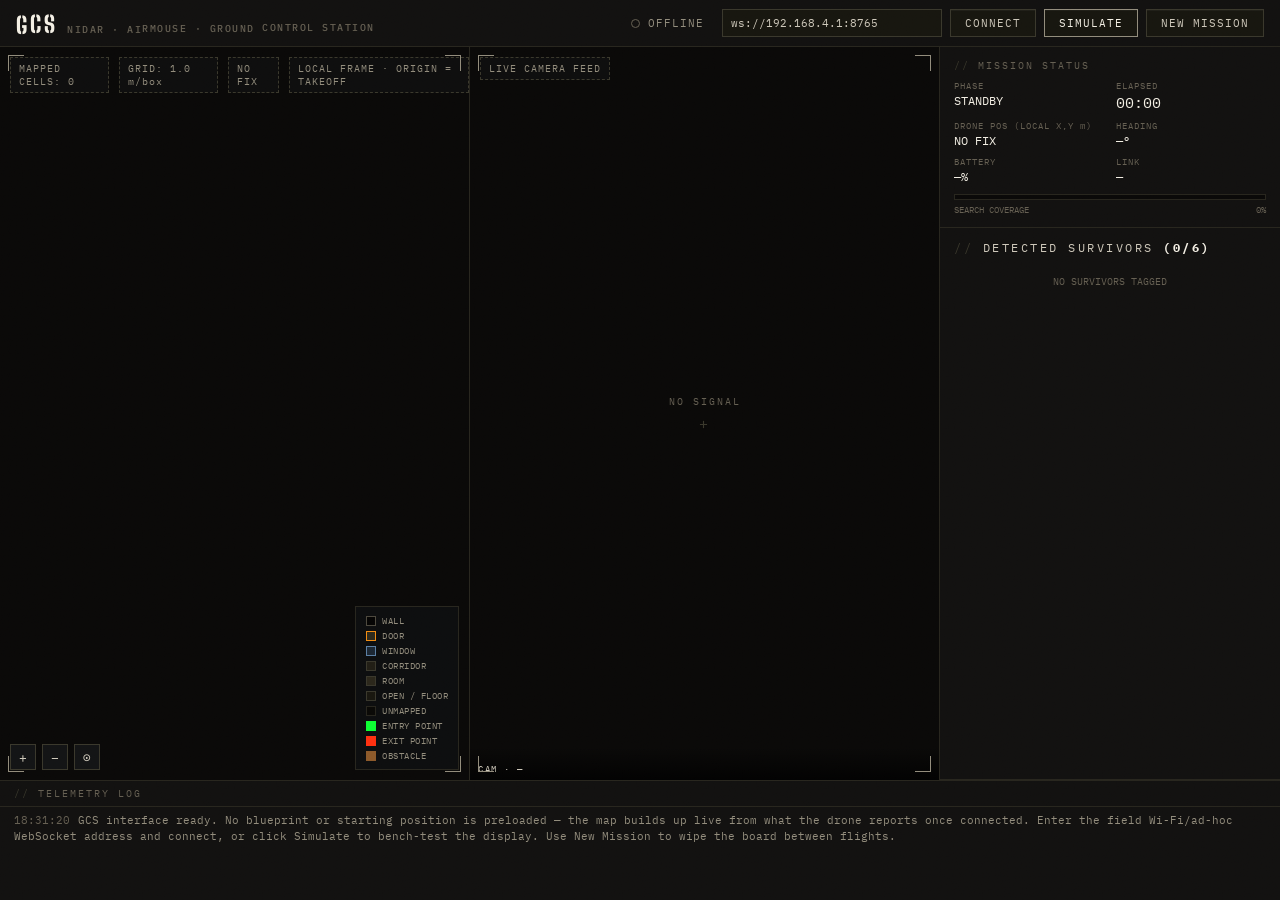
<file: gcs/nidar_gcs.html>
<!DOCTYPE html>
<html lang="en">
<head>
<meta charset="UTF-8">
<meta name="viewport" content="width=device-width, initial-scale=1.0">
<title>NIDAR // GROUND CONTROL</title>
<link rel="preconnect" href="https://fonts.googleapis.com">
<link rel="preconnect" href="https://fonts.gstatic.com" crossorigin>
<link href="https://fonts.googleapis.com/css2?family=Big+Shoulders+Stencil:wght@700;800&family=IBM+Plex+Mono:wght@400;500;600;700&display=swap" rel="stylesheet">
<style>
  :root{
    /* warm charcoal / bone-grey field-instrument palette — still strictly black & grey */
    --bg-0:#0a0908;
    --bg-1:#121110;
    --bg-2:#17160f;
    --bg-3:#211f18;
    --line-0:#28261e;
    --line-1:#3a382c;
    --grey-dim:#655f52;
    --grey-mid:#928c7c;
    --grey-hi:#cec8ba;
    --white:#f3efe4;
    --wall:#050403;
    --wall-line:#4d493e;
    --floor:#19170f;
    --corridor:#211e15;
    --room:#2b271b;
    --unmapped:#0a0906;
    --door:#2e2a1c;
    --door-line:#f28c12;
    --window:#1c2733;
    --window-line:#5a7ea3;
    --entry:#0dff33;
    --exit:#ff3010;
    --obj-crate:#8c592a;
    --obj-rubble:#787a7d;
    --obj-barrel:#cca31c;
    --mono: 'IBM Plex Mono', ui-monospace, "SF Mono", Consolas, monospace;
    --display: 'Big Shoulders Stencil', var(--mono);
    --sans: var(--mono);
  }
  *{box-sizing:border-box; margin:0; padding:0;}
  html,body{
    background:var(--bg-0);
    color:var(--grey-hi);
    font-family:var(--sans);
    height:100%;
    overflow:hidden;
  }
  body{
    display:grid;
    grid-template-rows:auto 1fr auto;
    height:100vh;
    position:relative;
  }
  /* fine grain texture — the whole point is this shouldn't look printed from a template */
  body::before{
    content:"";
    position:fixed;
    inset:0;
    z-index:9999;
    pointer-events:none;
    opacity:.05;
    mix-blend-mode:overlay;
    background-image:url("data:image/svg+xml,%3Csvg xmlns='http://www.w3.org/2000/svg' width='120' height='120'%3E%3Cfilter id='n'%3E%3CfeTurbulence type='fractalNoise' baseFrequency='0.85' numOctaves='2' stitchTiles='stitch'/%3E%3C/filter%3E%3Crect width='100%25' height='100%25' filter='url(%23n)'/%3E%3C/svg%3E");
  }

  /* ---------- HEADER ---------- */
  header{
    display:flex;
    align-items:center;
    gap:16px;
    padding:9px 16px;
    background:var(--bg-1);
    border-bottom:1px solid var(--line-0);
  }
  .brand{
    font-family:var(--display);
    font-weight:800;
    font-size:23px;
    letter-spacing:3px;
    color:var(--white);
    display:flex;
    align-items:baseline;
    gap:9px;
    transform:rotate(-0.5deg);
    white-space:nowrap;
  }
  .brand small{
    font-family:var(--mono);
    font-weight:500;
    font-size:10px;
    letter-spacing:1.5px;
    color:var(--grey-dim);
  }
  .asset-tag{
    font-family:var(--mono);
    font-size:9px;
    letter-spacing:1.5px;
    color:var(--grey-dim);
    border:1px dashed var(--line-1);
    padding:3px 7px;
    transform:rotate(-1deg);
    white-space:nowrap;
    flex-shrink:0;
  }
  .conn-block{
    display:flex;
    align-items:center;
    gap:8px;
    margin-left:auto;
    font-family:var(--mono);
    font-size:11px;
  }
  .conn-block input{
    background:var(--bg-2);
    border:1px solid var(--line-1);
    color:var(--grey-hi);
    font-family:var(--mono);
    font-size:11px;
    padding:6px 8px;
    width:220px;
    outline:none;
  }
  .conn-block input:focus{border-color:var(--grey-mid);}
  .btn{
    background:var(--bg-2);
    border:1px solid var(--line-1);
    color:var(--grey-hi);
    font-family:var(--mono);
    font-size:11px;
    letter-spacing:1px;
    padding:6px 14px;
    cursor:pointer;
    text-transform:uppercase;
    box-shadow: inset 0 1px 0 rgba(255,255,255,0.04);
  }
  .btn:hover{background:var(--bg-3); border-color:var(--grey-dim);}
  .btn:active{background:var(--line-0); box-shadow: inset 0 2px 5px rgba(0,0,0,0.5);}
  .btn.danger{border-color:var(--grey-mid); color:var(--white);}
  .btn:disabled{
    opacity:.35;
    cursor:not-allowed;
    pointer-events:none;
  }
  .status-dot{
    width:9px; height:9px; border-radius:50%;
    border:1px solid var(--grey-dim);
    background:transparent;
    flex-shrink:0;
  }
  .status-dot.live{
    background:var(--white);
    border-color:var(--white);
    animation:pulse-dot 1.6s ease-in-out infinite;
  }
  @keyframes pulse-dot{
    0%,100%{opacity:1;}
    50%{opacity:.35;}
  }
  .status-label{
    font-family:var(--mono);
    font-size:11px;
    letter-spacing:1px;
    color:var(--grey-mid);
    min-width:66px;
  }
  .status-label.live{color:var(--white);}

  /* ---------- MAIN GRID ---------- */
  main{
    display:grid;
    grid-template-columns:1fr 1fr 340px;
    grid-template-rows:1fr;
    min-height:0;
    min-width:0;
  }

  .map-panel, .camera-panel{
    position:relative;
    background:var(--bg-0);
    border-right:1px solid var(--line-0);
    overflow:hidden;
    min-width:0;
    min-height:0;
  }
  #mapCanvas{
    display:block;
    width:100%;
    height:100%;
    cursor:grab;
  }
  #mapCanvas:active{cursor:grabbing;}

  /* viewfinder-style corner brackets — the map is something the drone is "looking at" */
  .corner{
    position:absolute;
    width:16px; height:16px;
    pointer-events:none;
    z-index:5;
  }
  .corner-tl{top:8px; left:8px; border-top:1.5px solid var(--grey-mid); border-left:1.5px solid var(--grey-mid);}
  .corner-tr{top:8px; right:8px; border-top:1.5px solid var(--grey-mid); border-right:1.5px solid var(--grey-mid);}
  .corner-bl{bottom:8px; left:8px; border-bottom:1.5px solid var(--grey-mid); border-left:1.5px solid var(--grey-mid);}
  .corner-br{bottom:8px; right:8px; border-bottom:1.5px solid var(--grey-mid); border-right:1.5px solid var(--grey-mid);}

  .map-overlay-top{
    position:absolute;
    top:10px; left:10px;
    display:flex;
    gap:10px;
    font-family:var(--mono);
    font-size:10px;
    letter-spacing:1px;
    color:var(--grey-mid);
    pointer-events:none;
  }
  .map-overlay-top span{
    background:rgba(15,16,17,0.75);
    border:1px dashed var(--line-1);
    padding:4px 8px;
  }
  .map-controls{
    position:absolute;
    bottom:10px; left:10px;
    display:flex;
    gap:6px;
  }
  .map-controls button{
    width:26px; height:26px;
    background:rgba(22,23,24,0.85);
    border:1px solid var(--line-1);
    color:var(--grey-hi);
    font-family:var(--mono);
    font-size:13px;
    cursor:pointer;
  }
  .map-controls button:hover{background:var(--bg-3);}

  .camera-panel .map-overlay-top{
    z-index:6;
  }

  .legend{
    position:absolute;
    bottom:10px; right:10px;
    background:rgba(15,16,17,0.85);
    border:1px solid var(--line-0);
    padding:8px 10px;
    font-family:var(--mono);
    font-size:9px;
    letter-spacing:.5px;
    color:var(--grey-mid);
    display:grid;
    gap:4px;
    pointer-events:none;
  }
  .legend .row{display:flex; align-items:center; gap:6px;}
  .legend .swatch{width:10px; height:10px; flex-shrink:0; border:1px solid var(--line-1);}

  /* ---------- SIDEBAR ---------- */
  .sidebar{
    display:flex;
    flex-direction:column;
    min-height:0;
    overflow-y:auto;
    background:var(--bg-1);
  }
  .panel{
    border-bottom:1px solid var(--line-0);
    padding:12px 14px;
    flex-shrink:0;
  }
  .panel-title{
    font-family:var(--mono);
    font-size:10px;
    letter-spacing:2px;
    color:var(--grey-dim);
    text-transform:uppercase;
    margin-bottom:8px;
  }
  .panel-title::before{content:"// "; color:var(--line-1);}

  /* camera */
  .camera-panel .cam-wrap{
    position:relative;
    width:100%;
    height:100%;
    background:var(--bg-0);
    overflow:hidden;
  }
  .cam-wrap img{
    width:100%; height:100%; object-fit:cover; display:block;
    filter:grayscale(1) contrast(1.05) sepia(.12);
  }
  .cam-noise{
    position:absolute; inset:0;
    display:flex; flex-direction:column; align-items:center; justify-content:center;
    gap:6px;
    font-family:var(--mono); font-size:10px; letter-spacing:2px;
    color:var(--grey-dim);
  }
  .cam-noise::after{content:"+"; font-size:15px; color:var(--line-1);}
  .cam-tag{
    position:absolute; left:0; right:0; bottom:0;
    font-family:var(--mono); font-size:9px; letter-spacing:1.5px;
    color:var(--grey-hi);
    background:linear-gradient(to top, rgba(0,0,0,.8), rgba(0,0,0,0));
    padding:16px 8px 6px;
  }

  /* mission status */
  .stat-grid{
    display:grid;
    grid-template-columns:1fr 1fr;
    gap:8px 12px;
    font-family:var(--mono);
  }
  .stat{
    display:flex; flex-direction:column; gap:2px;
  }
  .stat .k{font-size:9px; letter-spacing:1px; color:var(--grey-dim);}
  .stat .v{font-size:15px; color:var(--white);}
  .stat .v.small{font-size:12px;}

  .progress-outer{
    margin-top:10px;
    height:6px;
    background:var(--bg-0);
    border:1px solid var(--line-0);
    overflow:hidden;
  }
  .progress-inner{
    height:100%;
    width:0%;
    background:var(--grey-hi);
    transition:width .4s ease;
  }
  .progress-label{
    display:flex; justify-content:space-between;
    font-family:var(--mono); font-size:9px; color:var(--grey-dim);
    margin-top:4px;
  }

  /* survivor list */
  .survivor-panel{
    flex:1 1 0;
    min-height:220px;
    display:flex;
    flex-direction:column;
    padding-bottom:10px;
  }
  .survivor-panel .panel-title{
    font-size:12px;
    letter-spacing:2.5px;
    color:var(--grey-hi);
    margin-bottom:10px;
  }
  .survivor-panel .panel-title #survivorCount{
    font-size:12px;
    font-weight:700;
    color:var(--white) !important;
  }
  .survivor-panel .panel-title #survivorCount.complete{
    color:var(--white) !important;
    text-decoration: underline;
    text-underline-offset: 3px;
  }
  .survivor-list{
    overflow-y:auto;
    flex:1;
    min-height:0;
    display:flex;
    flex-direction:column;
    gap:8px;
  }
  .survivor-item{
    border:1px solid var(--line-1);
    border-left:3px solid var(--grey-hi);
    background:var(--bg-2);
    padding:10px 12px;
    font-family:var(--mono);
  }
  .survivor-item .row1{
    display:flex; justify-content:space-between; align-items:center;
    font-size:13px; color:var(--white); letter-spacing:.5px; font-weight:700;
  }
  .survivor-item .row2{
    display:flex; justify-content:space-between;
    font-size:10.5px; color:var(--grey-mid); margin-top:5px;
  }
  .conf-bar{
    height:4px; background:var(--bg-0); margin-top:8px; border:1px solid var(--line-0);
  }
  .conf-bar-inner{height:100%; background:var(--grey-hi);}
  .empty-note{
    font-family:var(--mono); font-size:10px; color:var(--grey-dim);
    padding:10px 0; text-align:center;
  }

  /* ---------- LOG FOOTER ---------- */
  footer{
    background:var(--bg-1);
    border-top:1px solid var(--line-0);
    height:120px;
    display:flex;
    flex-direction:column;
  }
  .log-title{
    font-family:var(--mono); font-size:10px; letter-spacing:2px;
    color:var(--grey-dim); padding:6px 14px; text-transform:uppercase;
    border-bottom:1px solid var(--line-0);
  }
  .log-title::before{content:"// "; color:var(--line-1);}
  .log-body{
    flex:1;
    overflow-y:auto;
    padding:6px 14px;
    font-family:var(--mono);
    font-size:10.5px;
    line-height:1.5;
  }
  .log-line{color:var(--grey-mid); white-space:pre-wrap;}
  .log-line .ts{color:var(--grey-dim); margin-right:8px;}
  .log-line.warn{color:var(--white);}

  ::-webkit-scrollbar{width:7px; height:7px;}
  ::-webkit-scrollbar-track{background:var(--bg-1);}
  ::-webkit-scrollbar-thumb{background:var(--line-1);}

  /* ---------- RESPONSIVE ---------- */
  @media (max-width: 1100px){
    main{
      grid-template-columns:1fr 1fr;
      grid-template-rows:1fr auto;
    }
    .map-panel{ grid-column:1; grid-row:1; }
    .camera-panel{ grid-column:2; grid-row:1; border-right:1px solid var(--line-0); }
    .sidebar{ grid-column:1 / span 2; grid-row:2; flex-direction:row; flex-wrap:wrap; max-height:38vh; }
    .sidebar .panel{ flex:1 1 260px; }
    .survivor-panel{ min-height:160px; }
  }
  @media (max-width: 760px){
    body{ overflow-y:auto; height:auto; min-height:100vh; }
    header{ flex-wrap:wrap; row-gap:8px; height:auto; }
    .conn-block{ flex-wrap:wrap; width:100%; margin-left:0; }
    .conn-block input{ width:100%; flex:1 1 160px; }
    main{
      grid-template-columns:1fr;
      grid-template-rows:auto;
      height:auto;
    }
    .map-panel{ grid-column:1; grid-row:1; height:52vh; border-right:none; border-bottom:1px solid var(--line-0); }
    .camera-panel{ grid-column:1; grid-row:2; height:38vh; border-right:none; border-bottom:1px solid var(--line-0); }
    .sidebar{ grid-column:1; grid-row:3; flex-direction:column; max-height:none; }
    .sidebar .panel{ flex:1 1 auto; }
    footer{ height:auto; max-height:160px; }
  }
</style>
</head>
<body>

<header>
  <div class="brand">GCS <small>NIDAR · AIRMOUSE · GROUND CONTROL STATION</small></div>

  <div class="conn-block">
    <span class="status-dot" id="statusDot"></span>
    <span class="status-label" id="statusLabel">OFFLINE</span>
    <input id="wsUrl" type="text" value="ws://192.168.4.1:8765" spellcheck="false">
    <button class="btn" id="connectBtn">Connect</button>
    <button class="btn danger" id="simBtn" title="Feed simulated data for bench testing without a drone link">Simulate</button>
    <button class="btn" id="clearBtn" title="Wipe the map/trail/detections and re-arm for a fresh local coordinate frame">New Mission</button>
  </div>
</header>

<main>
  <section class="map-panel">
    <canvas id="mapCanvas"></canvas>
    <div class="corner corner-tl"></div>
    <div class="corner corner-tr"></div>
    <div class="corner corner-bl"></div>
    <div class="corner corner-br"></div>
    <div class="map-overlay-top">
      <span id="coverageTag">MAPPED CELLS: 0</span>
      <span id="cellSizeTag">GRID: 1.0 m/box</span>
      <span id="fixTag">NO FIX</span>
      <span title="No arena blueprint is preloaded — every coordinate below is relative to wherever the drone was powered on, not a known building layout">LOCAL FRAME · ORIGIN = TAKEOFF</span>
    </div>
    <div class="map-controls">
      <button id="zoomIn">+</button>
      <button id="zoomOut">−</button>
      <button id="recenter">⊙</button>
    </div>
    <div class="legend">
      <div class="row"><span class="swatch" style="background:var(--wall); border-color:var(--wall-line);"></span> WALL</div>
      <div class="row"><span class="swatch" style="background:var(--door); border-color:var(--door-line);"></span> DOOR</div>
      <div class="row"><span class="swatch" style="background:var(--window); border-color:var(--window-line);"></span> WINDOW</div>
      <div class="row"><span class="swatch" style="background:var(--corridor);"></span> CORRIDOR</div>
      <div class="row"><span class="swatch" style="background:var(--room);"></span> ROOM</div>
      <div class="row"><span class="swatch" style="background:var(--floor);"></span> OPEN / FLOOR</div>
      <div class="row"><span class="swatch" style="background:var(--unmapped); border-color:var(--line-0);"></span> UNMAPPED</div>
      <div class="row"><span class="swatch" style="background:var(--entry); border-color:var(--entry);"></span> ENTRY POINT</div>
      <div class="row"><span class="swatch" style="background:var(--exit); border-color:var(--exit);"></span> EXIT POINT</div>
      <div class="row"><span class="swatch" style="background:var(--obj-crate); border-color:var(--obj-crate);"></span> OBSTACLE</div>
    </div>
  </section>

  <section class="camera-panel">
    <div class="cam-wrap" id="camWrap">
      <div class="cam-noise" id="camNoise">NO SIGNAL</div>
      <img id="camImg" style="display:none;">
      <div class="corner corner-tl"></div>
      <div class="corner corner-tr"></div>
      <div class="corner corner-bl"></div>
      <div class="corner corner-br"></div>
      <div class="map-overlay-top"><span>LIVE CAMERA FEED</span></div>
      <div class="cam-tag" id="camTag">CAM · —</div>
    </div>
  </section>

  <aside class="sidebar">
    <div class="panel">
      <div class="panel-title">Mission Status</div>
      <div class="stat-grid">
        <div class="stat"><span class="k">PHASE</span><span class="v small" id="statPhase">STANDBY</span></div>
        <div class="stat"><span class="k">ELAPSED</span><span class="v" id="statElapsed">00:00</span></div>
        <div class="stat"><span class="k">DRONE POS (LOCAL X,Y m)</span><span class="v small" id="statPos">NO FIX</span></div>
        <div class="stat"><span class="k">HEADING</span><span class="v small" id="statHeading">—°</span></div>
        <div class="stat"><span class="k">BATTERY</span><span class="v small" id="statBattery">—%</span></div>
        <div class="stat"><span class="k">LINK</span><span class="v small" id="statLink">—</span></div>
      </div>
      <div class="progress-outer"><div class="progress-inner" id="progressBar"></div></div>
      <div class="progress-label"><span>SEARCH COVERAGE</span><span id="progressPct">0%</span></div>
    </div>

    <div class="panel survivor-panel">
      <div class="panel-title">Detected Survivors <span id="survivorCount" style="color:var(--grey-mid);">(0/6)</span></div>
      <div class="survivor-list" id="survivorList">
        <div class="empty-note">NO SURVIVORS TAGGED</div>
      </div>
    </div>
  </aside>
</main>

<footer>
  <div class="log-title">Telemetry Log</div>
  <div class="log-body" id="logBody"></div>
</footer>

<script>
/* =========================================================================
   NIDAR GCS — first draft
   Expects a WebSocket JSON stream from the drone / companion computer over
   the closed local Wi-Fi / ad-hoc link. No internet dependency for logic —
   only the two Google Fonts calls need a network the first time this loads.

   IMPORTANT — there is NO preloaded blueprint and NO known starting
   coordinate. The arena (walls/rooms/doors/windows/entry/exit/clutter —
   see floorplan_generator.py for the kind of layout this will look like)
   is generated per-run and the drone has no GPS (the arena is a fully
   enclosed, GPS-denied space). The drone's onboard estimator (VIO/SLAM)
   invents its own local (x,y) frame anchored wherever it happened to be
   powered on, and every coordinate it ever reports is relative to THAT
   origin — never to the building's real footprint. So the GCS must not
   assume (0,0) is a real, confirmed position: nothing is drawn/considered
   "fixed" until the first telemetry message actually arrives (see
   state.drone.hasFix below), and the whole map is built up live, purely
   from what the drone has personally flown through and reported.

   ---- Assumed message schema (adjust to match the real drone-side format
        once it's finalized — this is a placeholder contract) ----

   { "type": "telemetry", "data": {
       "x": 3.4, "y": 1.2, "heading_deg": 87, "estimated": false,
       "battery_pct": 76, "rssi_pct": 88, "phase": "SEARCHING" } }

   { "type": "map_update", "data": {
       "cells": [ {"x":3,"y":1,"kind":"corridor"}, {"x":4,"y":1,"kind":"wall"},
                  {"x":5,"y":1,"kind":"door"}, {"x":6,"y":1,"kind":"window"} ],
       "cell_size_m": 1.0,
       "rooms": [ {"id":"R1","x":6,"y":2,"label":"ROOM 1"} ] } }

   // Alternative to map_update — send this instead if your mapping
   // stack is Nav2 / slam_toolbox and you'd rather forward its
   // nav_msgs/OccupancyGrid output near-verbatim through a thin ROS2
   // bridge, instead of writing a wall/door/window/room classifier.
   // Only occupied vs. free vs. unknown is required by the mission
   // brief — cells become 'wall' (>=65) or 'floor' (<65); -1 (unknown)
   // is skipped and left unmapped, same as anything never reported.
   { "type": "occupancy_grid", "data": {
       "width": 40, "height": 40, "resolution": 0.2,
       "origin": {"x": -4.0, "y": -4.0},
       "data": [ -1, -1, 0, 0, 100, 0, "... width*height values ..." ] } }

   { "type": "survivor", "data": {
       "id": 1, "grid_box": "C4", "x": 6.2, "y": 3.1,
       "confidence": 0.91, "t": 142 } }

   // The mission's single designated entry point and single designated
   // exit point are only known once the drone has actually SEEN the
   // colour-coded marker itself (see MAT_ENTRY/MAT_EXIT in
   // floorplan_generator.py) -- reported as a waypoint, in the drone's
   // own local frame, exactly like a survivor detection.
   { "type": "waypoint", "data": {
       "role": "entry" | "exit", "x": 1.0, "y": 0.4, "t": 30 } }

   // Obstacle/furniture clutter the drone has flown past and logged.
   { "type": "object", "data": {
       "id": 1, "kind": "obj_crate" | "obj_rubble" | "obj_barrel",
       "x": 4.1, "y": 2.6, "t": 44 } }

   // "data" can be a bare base64 jpeg string for backward compatibility,
   // or an object carrying the grid box / room the frame was captured in
   // so the footage panel can be tagged with the part of the map it
   // belongs to.
   { "type": "camera_frame", "data": {
       "jpeg": "<base64 jpeg>", "grid_box": "C4", "room": "ROOM 2" } }
   ========================================================================= */

const state = {
  ws: null,
  connected: false,
  cells: new Map(),       // "x,y" -> kind
  rooms: new Map(),       // id -> {x,y,label}
  survivors: new Map(),   // id -> survivor obj
  waypoints: new Map(),   // role ("entry"/"exit") -> {x,y,t}
  objects: new Map(),     // id -> {kind,x,y,t}
  // hasFix stays false until the very first telemetry message arrives --
  // there is no known starting position, so nothing is drawn at a fake
  // (0,0) before the drone has actually reported where it is.
  drone: { x:0, y:0, heading:0, estimated:false, hasFix:false, trail:[] },
  cellSizeM: 1.0,
  startTime: null,
  serverElapsed: null,
  serverElapsedAt: null,
  view: { scale: 28, offsetX: 0, offsetY: 0, dragging:false, lastX:0, lastY:0, autoFit:true },
  simTimer: null,
  sim: null,  // { t, x, y, heading, seeded, objId } while the bench-test simulator is running
};

const el = id => document.getElementById(id);
const canvas = el('mapCanvas');
const ctx = canvas.getContext('2d');

function resizeCanvas(){
  const rect = canvas.parentElement.getBoundingClientRect();
  canvas.width = rect.width * devicePixelRatio;
  canvas.height = rect.height * devicePixelRatio;
  canvas.style.width = rect.width + 'px';
  canvas.style.height = rect.height + 'px';
  drawMap();
}
window.addEventListener('resize', resizeCanvas);

/* ---------------- logging ---------------- */
function log(msg, warn=false){
  const t = new Date().toLocaleTimeString('en-GB', {hour12:false});
  const line = document.createElement('div');
  line.className = 'log-line' + (warn ? ' warn' : '');
  line.innerHTML = `<span class="ts">${t}</span>${msg}`;
  el('logBody').appendChild(line);
  el('logBody').scrollTop = el('logBody').scrollHeight;
  while (el('logBody').children.length > 300) el('logBody').removeChild(el('logBody').firstChild);
}

/* ---------------- mission reset ----------------
   A fresh connection means a fresh drone boot means a fresh, unrelated
   local coordinate origin -- so anything drawn from a previous session
   has to be cleared out rather than silently blended with the new one. */
function resetMission(){
  state.cells.clear();
  state.rooms.clear();
  state.survivors.clear();
  state.waypoints.clear();
  state.objects.clear();
  state.drone.x = 0; state.drone.y = 0; state.drone.heading = 0;
  state.drone.estimated = false; state.drone.hasFix = false;
  state.drone.trail = [];
  state.view.offsetX = 0; state.view.offsetY = 0; state.view.autoFit = true;
  state.startTime = null; state.serverElapsed = null; state.serverElapsedAt = null;
  if (state.sim){
    state.sim = { t:0, x:0, y:0, heading:0, seeded:new Set(), objId:0 };
  }
  el('fixTag').textContent = 'NO FIX';
  el('statPos').textContent = 'NO FIX';
  el('statHeading').textContent = '—°';
  el('statBattery').textContent = '—%';
  el('statLink').textContent = '—';
  el('statPhase').textContent = 'STANDBY';
  el('statElapsed').textContent = '00:00';
  el('progressBar').style.width = '0%';
  el('progressPct').textContent = '0%';
  el('coverageTag').textContent = 'MAPPED CELLS: 0';
  el('camImg').style.display = 'none';
  el('camNoise').style.display = 'flex';
  el('camTag').textContent = 'CAM · —';
  renderSurvivorList();
  drawMap();
}

el('clearBtn').addEventListener('click', () => {
  resetMission();
  log('Map cleared — armed for a new local coordinate frame.', true);
});

/* ---------------- connection ---------------- */
function setConnected(isLive){
  state.connected = isLive;
  el('statusDot').classList.toggle('live', isLive);
  el('statusLabel').classList.toggle('live', isLive);
  el('statusLabel').textContent = isLive ? 'LIVE' : 'OFFLINE';
  el('connectBtn').textContent = isLive ? 'Disconnect' : 'Connect';
  el('statLink').textContent = isLive ? 'CONNECTED' : '—';
  if (!isLive){
    el('camImg').style.display = 'none';
    el('camNoise').style.display = 'flex';
  }
}

/* Simulate must never run alongside a live drone link — once connected,
   every marker on the map has to come from real telemetry only. Lock the
   Simulate button out entirely (rather than silently switching away from
   a live connection) whenever state.ws is an open/opening socket. */
function updateSimLock(){
  const btn = el('simBtn');
  const locked = !!state.ws;
  btn.disabled = locked;
  btn.title = locked
    ? 'Disabled while connected to a live drone link — simulated data is never mixed with real telemetry'
    : 'Feed simulated data for bench testing without a drone link';
}

el('connectBtn').addEventListener('click', () => {
  if (state.ws){
    state.ws.close();
    state.ws = null;
    setConnected(false);
    updateSimLock();
    log('Manually disconnected.', true);
    return;
  }
  if (state.simTimer){
    stopSim();
    el('simBtn').textContent = 'Simulate';
    log('Simulation stopped — connecting to live link instead.', true);
  }
  const url = el('wsUrl').value.trim();
  if (!url) return;
  try{
    state.ws = new WebSocket(url);
  }catch(e){
    log('Invalid WS URL: ' + e.message, true);
    return;
  }
  updateSimLock();
  log('Connecting to ' + url + ' …');
  state.ws.onopen = () => {
    resetMission();
    setConnected(true);
    state.startTime = Date.now();
    log('WebSocket link established — awaiting first telemetry fix.');
  };
  state.ws.onclose = () => {
    state.ws = null;
    setConnected(false);
    updateSimLock();
    log('WebSocket link closed.', true);
  };
  state.ws.onerror = () => {
    log('WebSocket error — check IP/port and that GCS is on the same local network.', true);
  };
  state.ws.onmessage = (ev) => {
    try{
      const msg = JSON.parse(ev.data);
      handleMessage(msg);
    }catch(e){
      log('Malformed message dropped: ' + e.message, true);
    }
  };
});

/* ---------------- message handling ---------------- */
function handleMessage(msg){
  switch(msg.type){
    case 'telemetry': onTelemetry(msg.data); break;
    case 'map_update': onMapUpdate(msg.data); break;
    case 'occupancy_grid': onOccupancyGrid(msg.data); break;
    case 'survivor': onSurvivor(msg.data); break;
    case 'waypoint': onWaypoint(msg.data); break;
    case 'object': onObject(msg.data); break;
    case 'mission_status': onMissionStatus(msg.data); break;
    case 'camera_frame': onCameraFrame(msg.data); break;
    default: log('Unknown message type: ' + msg.type, true);
  }
}

function onTelemetry(d){
  const firstFix = !state.drone.hasFix;
  state.drone.x = d.x; state.drone.y = d.y;
  state.drone.heading = d.heading_deg || 0;
  state.drone.estimated = !!d.estimated;
  state.drone.hasFix = true;
  state.drone.trail.push({x:d.x, y:d.y});
  if (state.drone.trail.length > 400) state.drone.trail.shift();

  if (state.view.autoFit){
    state.view.offsetX = d.x;
    state.view.offsetY = d.y;
  }

  if (firstFix){
    el('fixTag').textContent = 'FIX ACQUIRED';
    log(`Local position estimator initialized — origin set at drone takeoff pose (${d.x.toFixed(1)}, ${d.y.toFixed(1)} in its own frame).`);
  }
  el('statPos').textContent = `${d.x.toFixed(1)}, ${d.y.toFixed(1)}`;
  el('statHeading').textContent = Math.round(d.heading_deg || 0) + '°';
  if (d.battery_pct != null) el('statBattery').textContent = Math.round(d.battery_pct) + '%';
  if (d.rssi_pct != null) el('statLink').textContent = Math.round(d.rssi_pct) + '% RSSI';
  if (d.phase) el('statPhase').textContent = d.phase;
  drawMap();
}

function onMapUpdate(d){
  if (d.cell_size_m){
    state.cellSizeM = d.cell_size_m;
    el('cellSizeTag').textContent = `GRID: ${d.cell_size_m.toFixed(1)} m/box`;
  }
  (d.cells || []).forEach(c => state.cells.set(c.x + ',' + c.y, c.kind));
  (d.rooms || []).forEach(r => state.rooms.set(r.id, r));
  el('coverageTag').textContent = `MAPPED CELLS: ${state.cells.size}`;
  drawMap();
}

/* Accepts a payload shaped like a standard ROS nav_msgs/OccupancyGrid —
   width, height, resolution (m/cell), origin (world x/y of grid cell
   0,0 in the drone's local frame), and a row-major data[] array where
   each value is -1 (unknown), or 0-100 (probability the cell is
   occupied). This lets a thin ROS2 bridge forward Nav2/slam_toolbox's
   /map topic almost as-is — no wall/door/window/room classification
   needed, since the mission only requires an explored/unexplored 2D
   map with survivor markers on it, not semantic room labeling. */
function onOccupancyGrid(d){
  if (!d || !d.data || !d.width || !d.height) return;
  const res = d.resolution || state.cellSizeM || 1.0;
  if (d.resolution){
    state.cellSizeM = res;
    el('cellSizeTag').textContent = `GRID: ${res.toFixed(2)} m/box`;
  }
  const originX = (d.origin && d.origin.x) || 0;
  const originY = (d.origin && d.origin.y) || 0;
  const OCCUPIED_THRESHOLD = 65; // matches typical Nav2/slam_toolbox occupied threshold

  let changed = 0;
  for (let row = 0; row < d.height; row++){
    for (let col = 0; col < d.width; col++){
      const v = d.data[row * d.width + col];
      if (v == null || v < 0) continue; // -1 = unknown — leave unmapped, don't draw anything
      const cx = Math.round(originX / res) + col;
      const cy = Math.round(originY / res) + row;
      const kind = v >= OCCUPIED_THRESHOLD ? 'wall' : 'floor';
      state.cells.set(cx + ',' + cy, kind);
      changed++;
    }
  }
  if (changed) el('coverageTag').textContent = `MAPPED CELLS: ${state.cells.size}`;
  drawMap();
}

function onSurvivor(d){
  const isNew = !state.survivors.has(d.id);
  state.survivors.set(d.id, d);
  renderSurvivorList();
  drawMap();
  if (isNew) log(`Survivor #${d.id} tagged — grid box ${d.grid_box} (confidence ${(d.confidence*100).toFixed(0)}%)`);
}

function onWaypoint(d){
  if (!d || !d.role) return;
  const isNew = !state.waypoints.has(d.role);
  state.waypoints.set(d.role, d);
  drawMap();
  if (isNew) log(`${d.role.toUpperCase()} point sighted at local (${(d.x||0).toFixed(1)}, ${(d.y||0).toFixed(1)}).`);
}

function onObject(d){
  if (!d || d.id == null) return;
  const isNew = !state.objects.has(d.id);
  state.objects.set(d.id, d);
  drawMap();
  if (isNew) log(`Obstacle logged — ${(d.kind||'object').replace('obj_','')} at local (${(d.x||0).toFixed(1)}, ${(d.y||0).toFixed(1)}).`);
}

function onMissionStatus(d){
  if (d.phase) el('statPhase').textContent = d.phase;
  if (d.coverage_pct != null){
    const pct = Math.max(0, Math.min(100, d.coverage_pct));
    el('progressBar').style.width = pct + '%';
    el('progressPct').textContent = Math.round(pct) + '%';
  }
  if (d.elapsed_s != null){
    state.serverElapsed = d.elapsed_s;
    state.serverElapsedAt = Date.now();
    el('statElapsed').textContent = fmtTime(d.elapsed_s);
  }
}

function onCameraFrame(payload){
  const isObj = payload && typeof payload === 'object';
  const b64 = isObj ? payload.jpeg : payload;
  if (!b64) return;
  el('camNoise').style.display = 'none';
  const img = el('camImg');
  img.style.display = 'block';
  img.src = 'data:image/jpeg;base64,' + b64;

  const ts = new Date().toLocaleTimeString('en-GB', {hour12:false});
  const where = isObj ? [payload.grid_box, payload.room].filter(Boolean).join(' · ') : '';
  el('camTag').textContent = where ? `CAM · ${where} · ${ts}` : `CAM · ${ts}`;
}

function fmtTime(s){
  const m = Math.floor(s/60).toString().padStart(2,'0');
  const sec = Math.floor(s%60).toString().padStart(2,'0');
  return `${m}:${sec}`;
}

/* live elapsed clock — extrapolates from the last server-reported value so it
   keeps ticking between mission_status messages instead of freezing, and
   falls back to local wall-clock time if the server never sends elapsed_s */
setInterval(() => {
  if (!state.connected) return;
  if (state.serverElapsed != null){
    const s = state.serverElapsed + (Date.now() - state.serverElapsedAt) / 1000;
    el('statElapsed').textContent = fmtTime(s);
  } else if (state.startTime){
    const s = (Date.now() - state.startTime) / 1000;
    el('statElapsed').textContent = fmtTime(s);
  }
}, 1000);

/* ---------------- survivor list render ---------------- */
const MISSION_SURVIVOR_CAP = 6; // per mission brief: "locate up to 6 survivors"
function renderSurvivorList(){
  const wrap = el('survivorList');
  const countEl = el('survivorCount');
  countEl.textContent = `(${state.survivors.size}/${MISSION_SURVIVOR_CAP})`;
  countEl.classList.toggle('complete', state.survivors.size >= MISSION_SURVIVOR_CAP);
  if (state.survivors.size === 0){
    wrap.innerHTML = '<div class="empty-note">NO SURVIVORS TAGGED</div>';
    return;
  }
  const items = [...state.survivors.values()].sort((a,b) => (a.t||0) - (b.t||0));
  wrap.innerHTML = '';
  items.forEach(s => {
    const conf = Math.round((s.confidence||0) * 100);
    const div = document.createElement('div');
    div.className = 'survivor-item';
    div.innerHTML = `
      <div class="row1"><span>SURVIVOR #${s.id}</span><span>${s.grid_box || '—'}</span></div>
      <div class="row2"><span>x:${(s.x||0).toFixed(1)} y:${(s.y||0).toFixed(1)}</span><span>${conf}% conf</span></div>
      <div class="conf-bar"><div class="conf-bar-inner" style="width:${conf}%;"></div></div>
    `;
    wrap.appendChild(div);
  });
}

/* ---------------- map rendering ---------------- */
function worldToScreen(x, y){
  const s = state.view.scale;
  return {
    sx: canvas.width/2 + (x - state.view.offsetX) * s,
    sy: canvas.height/2 + (y - state.view.offsetY) * s
  };
}

function drawMap(){
  const w = canvas.width, h = canvas.height;
  ctx.clearRect(0,0,w,h);
  ctx.fillStyle = getComputedStyle(document.documentElement).getPropertyValue('--bg-0');
  ctx.fillRect(0,0,w,h);

  const s = state.view.scale;
  const kindColor = {
    wall: cssv('--wall'),
    door: cssv('--door'),
    window: cssv('--window'),
    corridor: cssv('--corridor'),
    room: cssv('--room'),
    floor: cssv('--floor'),
    free: cssv('--floor'),
  };
  const kindLine = {
    wall: cssv('--wall-line'),
    door: cssv('--door-line'),
    window: cssv('--window-line'),
  };

  // cells
  state.cells.forEach((kind, key) => {
    const [cx, cy] = key.split(',').map(Number);
    const p = worldToScreen(cx, cy);
    ctx.fillStyle = kindColor[kind] || cssv('--unmapped');
    ctx.fillRect(p.sx, p.sy, s, s);
    ctx.strokeStyle = kindLine[kind] || cssv('--line-0');
    ctx.lineWidth = (kind === 'door' || kind === 'window') ? 1.5 : 1;
    ctx.strokeRect(p.sx+0.5, p.sy+0.5, s-1, s-1);
  });

  // room labels
  state.rooms.forEach(r => {
    const p = worldToScreen(r.x, r.y);
    ctx.fillStyle = cssv('--grey-mid');
    ctx.font = `${Math.max(9, s*0.28)}px 'IBM Plex Mono', ui-monospace, monospace`;
    ctx.textAlign = 'center';
    ctx.fillText(r.label || r.id, p.sx + s/2, p.sy + s/2);
  });

  // grid coordinate labels (every cell, small letter-number tag) — only if zoomed in enough
  if (s > 22){
    state.cells.forEach((kind, key) => {
      const [cx, cy] = key.split(',').map(Number);
      const p = worldToScreen(cx, cy);
      ctx.fillStyle = 'rgba(150,144,124,0.35)';
      ctx.font = `${Math.max(7, s*0.16)}px 'IBM Plex Mono', ui-monospace, monospace`;
      ctx.textAlign = 'left';
      ctx.fillText(gridLabel(cx,cy), p.sx + 3, p.sy + 10);
    });
  }

  // drone trail (breadcrumb) — nothing to show until the drone has a fix
  if (state.drone.hasFix && state.drone.trail.length > 1){
    ctx.beginPath();
    state.drone.trail.forEach((pt, i) => {
      const p = worldToScreen(pt.x, pt.y);
      const sx = p.sx + s/2, sy = p.sy + s/2;
      if (i === 0) ctx.moveTo(sx, sy); else ctx.lineTo(sx, sy);
    });
    ctx.strokeStyle = 'rgba(206,200,186,0.25)';
    ctx.lineWidth = 1.5;
    ctx.stroke();
  }

  // logged obstacles/clutter (crates, rubble, barrels)
  const objColor = {obj_crate: cssv('--obj-crate'), obj_rubble: cssv('--obj-rubble'), obj_barrel: cssv('--obj-barrel')};
  state.objects.forEach(o => {
    const p = worldToScreen(o.x, o.y);
    const cx = p.sx + s/2, cy = p.sy + s/2;
    const r = s*0.18;
    ctx.fillStyle = objColor[o.kind] || cssv('--grey-dim');
    ctx.fillRect(cx-r, cy-r, r*2, r*2);
    ctx.strokeStyle = cssv('--bg-0');
    ctx.lineWidth = 1;
    ctx.strokeRect(cx-r, cy-r, r*2, r*2);
  });

  // entry / exit waypoints — only known once the drone has actually seen
  // the physical marker, so these simply won't be on the map until then
  state.waypoints.forEach(wp => {
    const p = worldToScreen(wp.x, wp.y);
    const cx = p.sx + s/2, cy = p.sy + s/2;
    const r = Math.max(7, s*0.3);
    const color = wp.role === 'entry' ? cssv('--entry') : cssv('--exit');
    ctx.save();
    ctx.translate(cx, cy);
    ctx.rotate(Math.PI/4);
    ctx.fillStyle = color;
    ctx.fillRect(-r/2, -r/2, r, r);
    ctx.restore();
    ctx.fillStyle = cssv('--grey-hi');
    ctx.font = `700 ${Math.max(9, s*0.22)}px 'IBM Plex Mono', ui-monospace, monospace`;
    ctx.textAlign = 'left';
    ctx.fillText(wp.role.toUpperCase(), cx + s*0.4, cy + s*0.35);
  });

  // survivors
  const now = performance.now();
  state.survivors.forEach(sv => {
    const p = worldToScreen(sv.x, sv.y);
    const cx = p.sx + s/2, cy = p.sy + s/2;
    const pulse = (Math.sin(now/450) + 1) / 2; // 0..1
    // pulsing ring
    ctx.beginPath();
    ctx.arc(cx, cy, s*0.35 + pulse*6, 0, Math.PI*2);
    ctx.strokeStyle = `rgba(243,239,228,${0.5 - pulse*0.35})`;
    ctx.lineWidth = 1.5;
    ctx.stroke();
    // core marker
    ctx.beginPath();
    ctx.arc(cx, cy, s*0.22, 0, Math.PI*2);
    ctx.fillStyle = cssv('--white');
    ctx.fill();
    ctx.lineWidth = 1.5;
    ctx.strokeStyle = cssv('--bg-0');
    ctx.stroke();
    // label
    ctx.fillStyle = cssv('--grey-hi');
    ctx.font = `700 ${Math.max(9, s*0.22)}px 'IBM Plex Mono', ui-monospace, monospace`;
    ctx.textAlign = 'left';
    ctx.fillText(`#${sv.id} ${sv.grid_box||''}`, cx + s*0.4, cy - s*0.25);
  });

  // drone marker (triangle), hollow+dashed if estimated position —
  // suppressed entirely until the drone has actually reported a fix
  if (state.drone.hasFix) {
    const p = worldToScreen(state.drone.x, state.drone.y);
    const cx = p.sx + s/2, cy = p.sy + s/2;
    const rad = (state.drone.heading||0) * Math.PI/180;
    const size = Math.max(9, s*0.32);
    ctx.save();
    ctx.translate(cx, cy);
    ctx.rotate(rad);
    ctx.beginPath();
    ctx.moveTo(0, -size);
    ctx.lineTo(size*0.62, size*0.72);
    ctx.lineTo(-size*0.62, size*0.72);
    ctx.closePath();
    if (state.drone.estimated){
      ctx.setLineDash([3,3]);
      ctx.strokeStyle = cssv('--grey-hi');
      ctx.lineWidth = 1.5;
      ctx.stroke();
    } else {
      ctx.fillStyle = cssv('--white');
      ctx.fill();
    }
    ctx.restore();
  }
}

function gridLabel(cx, cy){
  // A1-style label: column letters, row numbers.
  // cx/cy can go negative (drone drifts left/above the origin), so the
  // column-letter math is done on the absolute value with a sign prefix —
  // JS's % keeps the sign of the dividend, so feeding a negative n straight
  // into "n % 26" used to produce out-of-range charCodes (garbled labels).
  const neg = cx < 0;
  let n = Math.abs(cx);
  let col = '';
  do{
    col = String.fromCharCode(65 + (n % 26)) + col;
    n = Math.floor(n/26) - 1;
  } while(n >= 0);
  return `${neg ? '-' : ''}${col}${cy}`;
}

function cssv(name){
  return getComputedStyle(document.documentElement).getPropertyValue(name).trim();
}

/* ---------------- pan / zoom ---------------- */
canvas.addEventListener('mousedown', e => {
  state.view.dragging = true;
  state.view.autoFit = false;
  state.view.lastX = e.clientX;
  state.view.lastY = e.clientY;
});
window.addEventListener('mouseup', () => state.view.dragging = false);
window.addEventListener('mousemove', e => {
  if (!state.view.dragging) return;
  const dx = (e.clientX - state.view.lastX) * devicePixelRatio;
  const dy = (e.clientY - state.view.lastY) * devicePixelRatio;
  state.view.offsetX -= dx / state.view.scale;
  state.view.offsetY -= dy / state.view.scale;
  state.view.lastX = e.clientX;
  state.view.lastY = e.clientY;
  drawMap();
});
canvas.addEventListener('wheel', e => {
  e.preventDefault();
  state.view.autoFit = false;
  const factor = e.deltaY < 0 ? 1.1 : 0.9;
  state.view.scale = Math.max(6, Math.min(120, state.view.scale * factor));
  drawMap();
}, {passive:false});

el('zoomIn').addEventListener('click', () => { state.view.autoFit=false; state.view.scale = Math.min(120, state.view.scale*1.2); drawMap(); });
el('zoomOut').addEventListener('click', () => { state.view.autoFit=false; state.view.scale = Math.max(6, state.view.scale/1.2); drawMap(); });
el('recenter').addEventListener('click', () => {
  state.view.autoFit = true;
  state.view.offsetX = state.drone.x;
  state.view.offsetY = state.drone.y;
  drawMap();
});

/* ---------------- redraw loop (for pulsing survivor markers) ---------------- */
function tick(){ drawMap(); requestAnimationFrame(tick); }

/* ---------------- bench-test simulator (no drone needed) ---------------- */
function stopSim(){
  if (state.simTimer){ clearInterval(state.simTimer); state.simTimer = null; }
  state.sim = null;
}
el('simBtn').addEventListener('click', () => {
  if (state.simTimer){ stopSim(); el('simBtn').textContent='Simulate'; setConnected(false); log('Simulation stopped.', true); return; }
  if (state.ws) return; // defensive — button is disabled in this state, should be unreachable
  el('simBtn').textContent = 'Stop Sim';
  resetMission();
  setConnected(true);
  state.startTime = Date.now();
  log('Running local simulation (no live drone link) — the drone "boots" with an unknown position and localizes itself as it flies, same as a real GPS-denied run.');
  state.sim = { t:0, x:0, y:0, heading:0, seeded:new Set(), objId:0 };
  state.simTimer = setInterval(() => {
    const sim = state.sim;
    sim.t += 1;
    sim.heading = (sim.heading + 8) % 360;
    sim.x += Math.cos(sim.heading*Math.PI/180) * 0.3;
    sim.y += Math.sin(sim.heading*Math.PI/180) * 0.3;
    const t = sim.t;
    handleMessage({type:'telemetry', data:{x:sim.x, y:sim.y, heading_deg:sim.heading, estimated:(t%15<3), battery_pct: Math.max(20, 100 - t*0.3), rssi_pct: 70 + Math.round(Math.sin(t/5)*15)}});

    // grow map around the path, occasionally cutting a door/window opening
    const cx = Math.round(sim.x), cy = Math.round(sim.y);
    const newCells = [];
    for (let dx=-1; dx<=1; dx++) for (let dy=-1; dy<=1; dy++){
      const key = (cx+dx)+','+(cy+dy);
      if (!sim.seeded.has(key)){
        sim.seeded.add(key);
        const r = Math.random();
        let kind = 'floor';
        if (dx===0 && dy===0) kind = 'corridor';
        else if (r < 0.10) kind = 'door';
        else if (r < 0.16) kind = 'window';
        else if (r < 0.30) kind = 'wall';
        else if (r < 0.45) kind = 'room';
        newCells.push({x:cx+dx, y:cy+dy, kind});
      }
    }
    if (newCells.length) handleMessage({type:'map_update', data:{cell_size_m:1.0, cells:newCells}});

    handleMessage({type:'mission_status', data:{phase:'SEARCHING', coverage_pct: Math.min(100, t*0.8), elapsed_s: t}});

    if (t===8) handleMessage({type:'waypoint', data:{role:'entry', x:cx, y:cy, t}});
    if (t===70) handleMessage({type:'waypoint', data:{role:'exit', x:cx, y:cy, t}});
    if (t===20 || t===55){
      handleMessage({type:'survivor', data:{id: t===20?1:2, grid_box: gridLabel(cx,cy), x:cx, y:cy, confidence:0.8+Math.random()*0.18, t}});
    }
    if (t % 12 === 0){
      sim.objId += 1;
      const kinds = ['obj_crate','obj_rubble','obj_barrel'];
      handleMessage({type:'object', data:{id: sim.objId, kind: kinds[sim.objId % kinds.length], x: cx + (Math.random()-0.5), y: cy + (Math.random()-0.5), t}});
    }
  }, 400);
});

resizeCanvas();
tick();
updateSimLock();
log('GCS interface ready. No blueprint or starting position is preloaded — the map builds up live from what the drone reports once connected. Enter the field Wi-Fi/ad-hoc WebSocket address and connect, or click Simulate to bench-test the display. Use New Mission to wipe the board between flights.');
</script>
</body>
</html>
</file>
